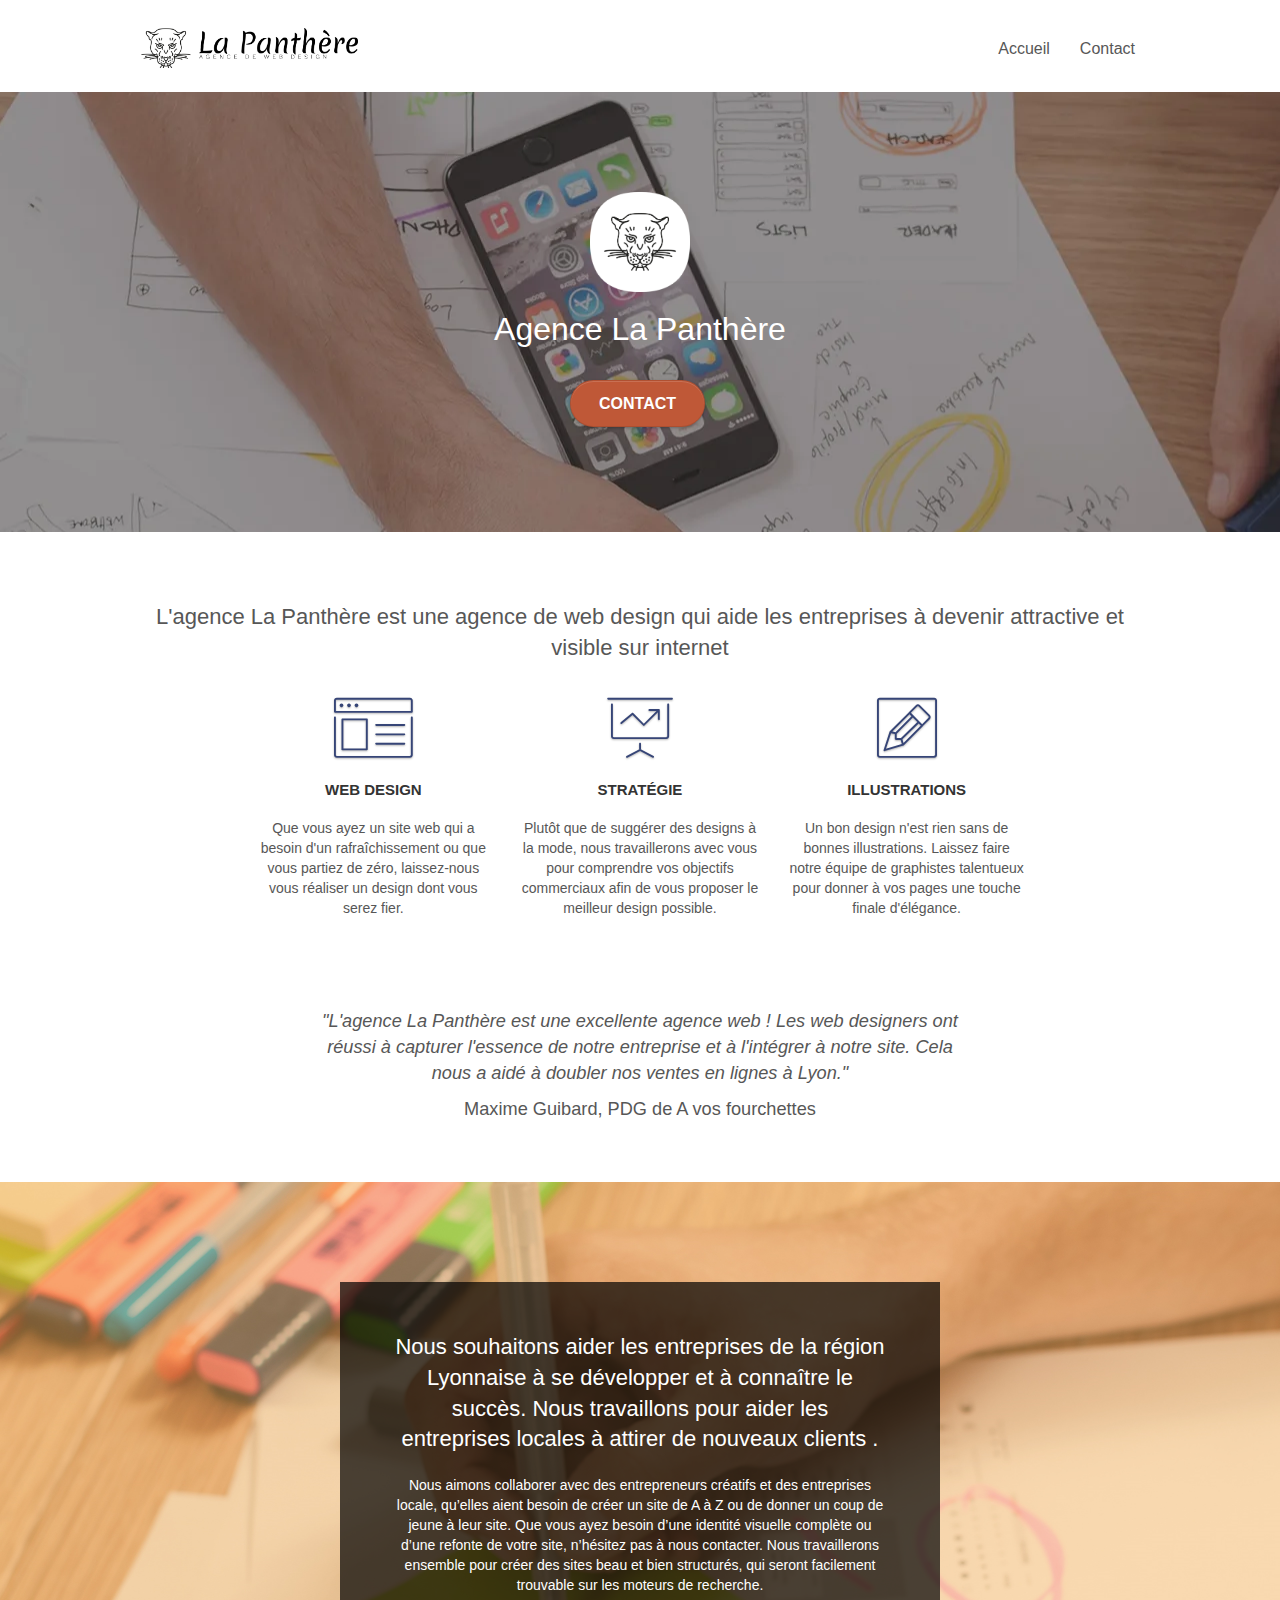
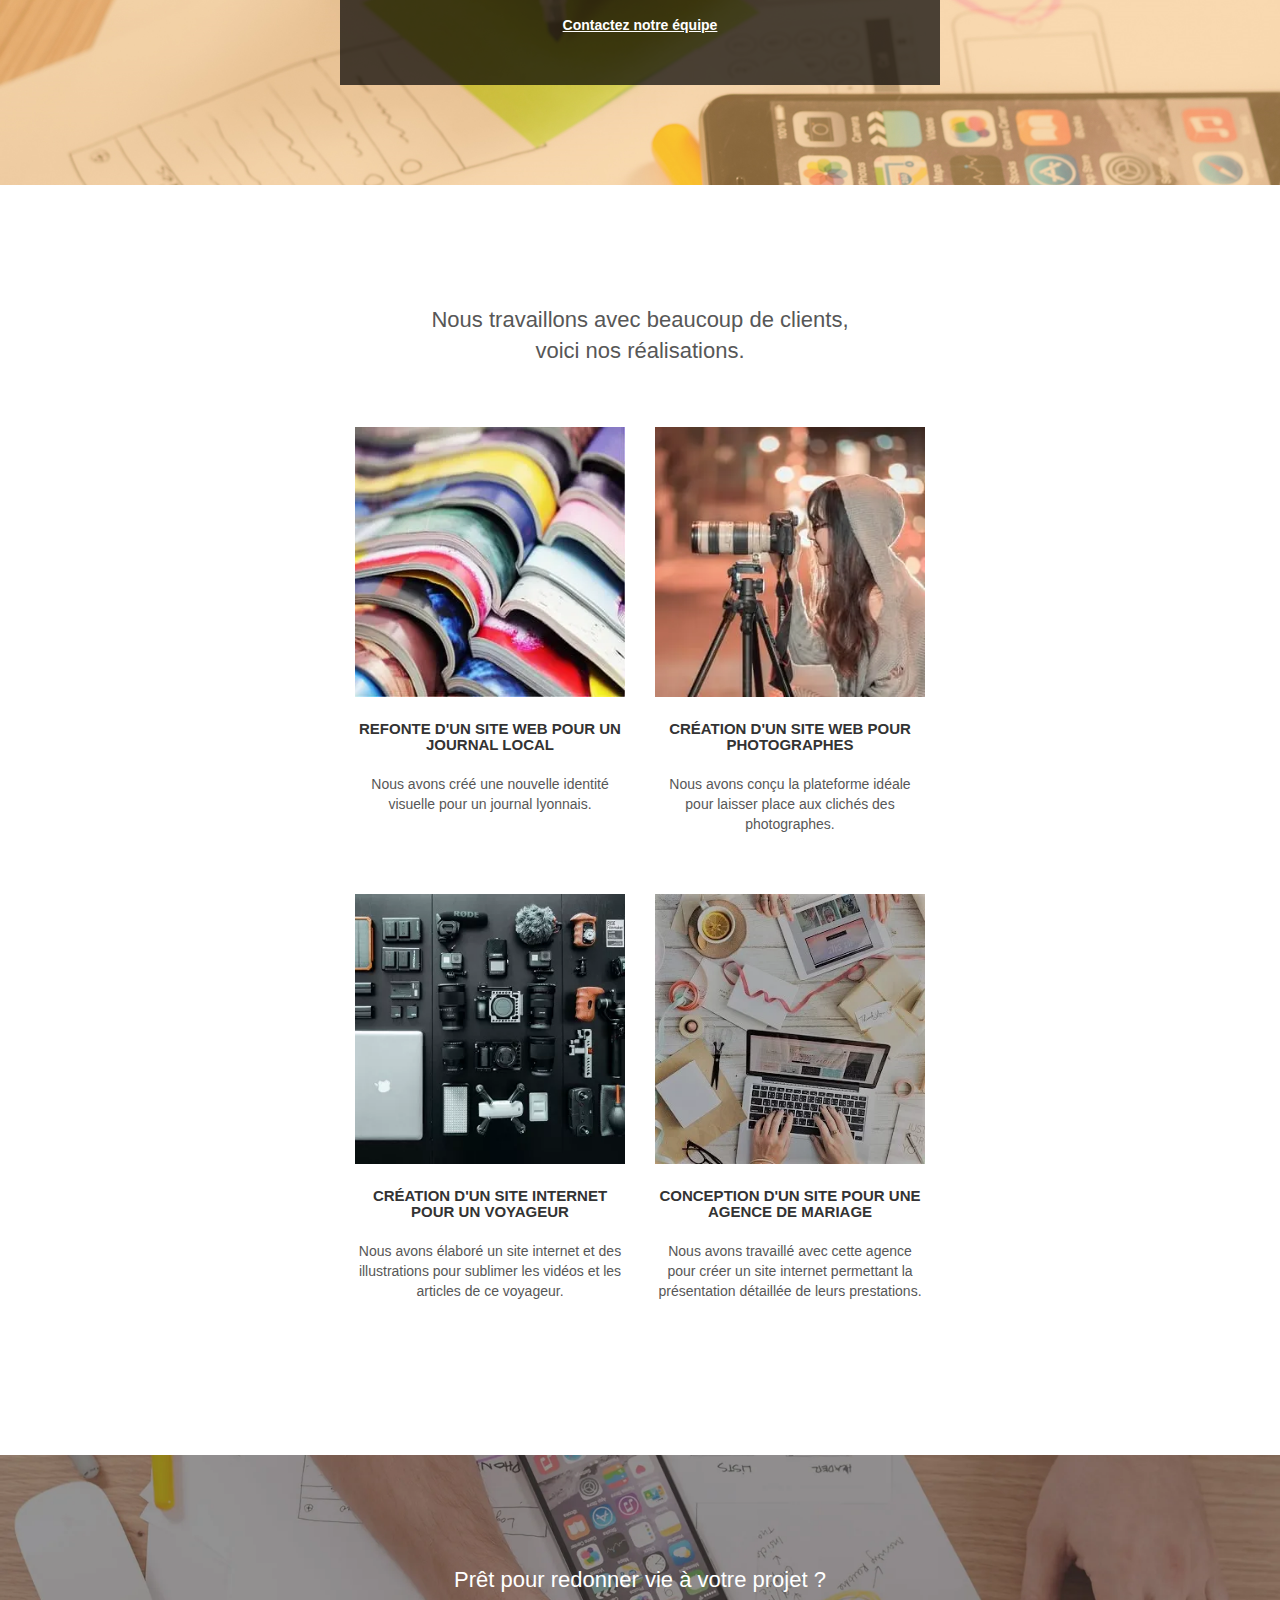
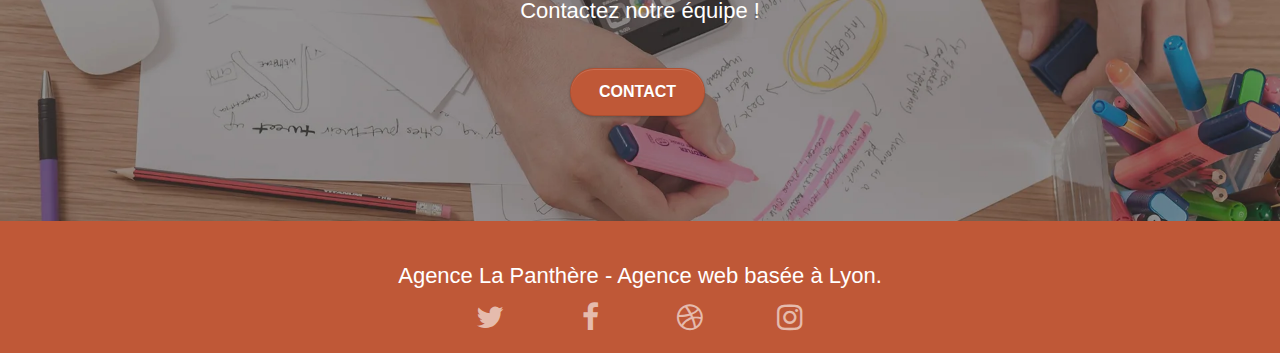
<file: index.html>
<!DOCTYPE html>
<html lang="fr">
   <head>
    <meta charset="UTF-8">
      <meta name="description" content="Agence Web basée à Lyon – La Panthère agence est une agence de Webdesign qui aide les entreprises à devenir attractives et visible sur internet.">
      <meta name="viewport" content="width=device-width, initial-scale=1.0, viewport-fit=cover">
      <link rel="shortcut icon" type="image/jpg" href="favicon.jpg">
      <link rel="stylesheet" type="text/css" href="css/bootstrap.css">
      <link rel="stylesheet" type="text/css" href="style.css">
      <link rel="stylesheet" type="text/css" href="css/font-awesome.css">
      <link rel="stylesheet" type="text/css" href="css/et-line.css">
      <script src="js/jquery-2.1.0.min.js"></script>
      <script src="js/bootstrap.min.js"></script>
      <script src="js/blocs.min.js"></script>
      <script src="js/jquery.touchSwipe.js" defer></script>
      <title>La Panthère - Web Design Lyon</title>
   </head>
   <body class="page-container">
      <!-- Principal conteneur -->
      <!-- bloc-0 -->
      <header class="bloc bgc-white l-bloc" id="bloc-0">
         <div class="container bloc-sm">
            <nav class="navbar row">
               <div class="navbar-header">
                  <a class="navbar-brand" href="index.html"><img src="img/logo-txt.webp" alt="Logo Agence la Panthère" height="40"></a>
                  <button id="nav-toggle" type="button" class="ui-navbar-toggle navbar-toggle" data-toggle="collapse" data-target=".navbar-1">
                  <span class="sr-only">Toggle navigation</span>
                  <span class="icon-bar"></span>
                  <span class="icon-bar"></span>
                  <span class="icon-bar"></span>
                  </button>
               </div>
               <div class="collapse navbar-collapse navbar-1 special-dropdown-nav">
                  <ul class="site-navigation nav navbar-nav">
                     <li>
                        <a href="index.html">Accueil</a>
                     </li>
                     <li>
                        <a href="contact.html">Contact</a>
                     </li>
                  </ul>
               </div>
            </nav>
         </div>
      </header>
      <!-- bloc-0 END -->
      <!-- bloc-1-presentation -->
      <div class="bloc bgc-dark-slate-blue bg-banniere d-bloc bg-t-edge bloc-bg-texture texture-paper b-parallax" id="bloc-1-hero">
         <div class="container bloc-lg">
            <div class="row tight-width-whitespace">
               <div class="col-sm-12">
                  <img src="img/logo.webp" class="center-block image-resize-mode" width="100" alt="Agence La Panthère logo">
                  <h1 class="text-center hero-bloc-text tc-white">
                     Agence La Panthère
                  </h1>
                  <div class="text-center">
                     <a href="contact.html" class="btn btn-lg btn-clean btn-rd cta-hero btn-atomic-tangerine" id="cta-hero">Contact</a>
                  </div>
               </div>
            </div>
         </div>
      </div>
      <!-- bloc-1-presentation END -->
      <!-- bloc-2-services -->
      <div class="bloc bgc-white l-bloc" id="bloc-2-services">
         <div class="container bloc-md">
            <div class="row">
               <div class="col-sm-12 text-center">
                  <h2>
                     L'agence La Panthère est une agence de web design qui aide les
                     entreprises à devenir attractive et visible sur internet
                  </h2>
               </div>
            </div>
            <div class="row voffset-lg med-width-whitespace">
               <div class="col-sm-4">
                  <div class="text-center">
                     <span
                        class="et-icon-browser sm-shadow icon-dark-slate-blue icons icon-lg"></span>
                  </div>
                  <h3 class="mg-md text-center">Web design</h3>
                  <p class="text-center">
                     Que vous ayez un site web qui a besoin d'un
                     rafraîchissement ou que vous partiez de zéro, laissez-nous vous
                     réaliser un design dont vous serez fier.
                  </p>
               </div>
               <div class="col-sm-4">
                  <div class="text-center">
                     <span
                        class="et-icon-presentation sm-shadow icon-dark-slate-blue icons icon-lg"></span>
                  </div>
                  <h3 class="mg-md text-center">Stratégie</h3>
                  <p class="text-center">
                     Plutôt que de suggérer des designs à la mode, nous travaillerons
                     avec vous pour comprendre vos objectifs commerciaux afin de vous
                     proposer le meilleur design possible.<br>
                  </p>
               </div>
               <div class="col-sm-4">
                  <div class="text-center">
                     <span
                        class="et-icon-edit sm-shadow icon-dark-slate-blue icons icon-lg"></span>
                  </div>
                  <h3 class="mg-md text-center">Illustrations</h3>
                  <p class="text-center">
                     Un bon design n'est rien sans de bonnes illustrations. Laissez
                     faire notre équipe de graphistes talentueux pour donner à vos
                     pages une touche finale d'élégance.
                  </p>
               </div>
            </div>
            <div class="row voffset-lg voffset">
               <div class="col-xs-12 col-md-8 col-md-offset-2 text-center">
                  <p class="citation">
                     "L'agence La Panthère est une excellente agence web ! Les web
                     designers ont réussi à capturer l'essence de notre entreprise et
                     à l'intégrer à notre site. Cela nous a aidé à doubler nos ventes
                     en lignes à Lyon."
                  </p>
                  <p class="auteur">Maxime Guibard, PDG de A vos fourchettes</p>
               </div>
            </div>
         </div>
      </div>
      <!-- bloc-2-services END -->
      <!-- bloc-3-what-i-do -->
      <div
         class="bloc tc-white bgc-atomic-tangerine bg-presentation d-bloc bloc-bg-texture texture-paper b-parallax" id="bloc-3-what-i-do">
         <div class="container bloc-lg">
            <div class="row tight-width-whitespace black-background">
               <div class="col-sm-12">
                  <h2 class="mg-md text-center tc-white">
                     Nous souhaitons aider les entreprises de la région Lyonnaise à
                     se développer et à connaître le succès. Nous travaillons pour
                     aider les entreprises locales à attirer de nouveaux clients .<br>
                  </h2>
                  <p class="text-center white">
                     Nous aimons collaborer avec des entrepreneurs créatifs et des
                     entreprises locale, qu’elles aient besoin de créer un site de A
                     à Z ou de donner un coup de jeune à leur site. Que vous ayez
                     besoin d’une identité visuelle complète ou d’une refonte de
                     votre site, n’hésitez pas à nous contacter. Nous travaillerons
                     ensemble pour créer des sites beau et bien structurés, qui
                     seront facilement trouvable sur les moteurs de recherche.
                     <br><br><a class="ltc-white bold-link" href="contact.html">Contactez notre équipe</a><br>
                  </p>
               </div>
            </div>
         </div>
      </div>
      <!-- bloc-3-what-i-do END -->
      <!-- bloc-4-portfolio -->
      <div
         class="bloc bgc-white bg-lines-h2-bg bg-repeat l-bloc"
         id="bloc-4-portfolio">
         <div class="container bloc-lg">
            <div class="row">
               <div class="col-sm-12 text-center">
                  <h2>
                     Nous travaillons avec beaucoup de clients, <br>voici nos
                     réalisations.
                  </h2>
               </div>
            </div>
            <div class="row tight-width-whitespace portfolio-row">
               <div class="col-sm-6">
                  <a href="#"
                     data-lightbox="img/1.webp"
                     data-gallery-id="gallery-1"
                     data-caption="Refonte d'un site web pour un journal local"
                     data-frame="snapshot-lb"><img src="img/1.webp" alt="images de livres" class="img-responsive portfolio-thumb"></a>
                  <h3 class="mg-md text-center">
                     Refonte d'un site web pour un journal local
                  </h3>
                  <p class="text-center">
                     Nous avons créé une nouvelle identité visuelle pour un journal lyonnais.
                  </p>
               </div>
               <div class="col-sm-6">
                  <a href="#" data-lightbox="img/2.webp" data-gallery-id="gallery-1" data-caption="Création d'un site web pour photographes" data-frame="snapshot-lb"><img src="img/2.webp" class="img-responsive portfolio-thumb" alt="Appareil photo"></a>
                  <h3 class="mg-md text-center">
                     Création d'un site web pour photographes
                  </h3>
                  <p class="text-center">
                     Nous avons conçu la plateforme idéale pour laisser place aux clichés des photographes.
                  </p>
               </div>
            </div>
            <div class="row tight-width-whitespace portfolio-row">
               <div class="col-sm-6">
                  <a href="#" data-lightbox="img/3.webp" data-gallery-id="gallery-1" data-caption="Création d'un site internet pour un voyageur" data-frame="snapshot-lb"><img src="img/3.webp" class="img-responsive portfolio-thumb" alt="Equipements photos et vidéos"></a>
                  <h3 class="mg-md text-center">
                     Création d'un site internet pour un voyageur
                  </h3>
                  <p class="text-center">
                     Nous avons élaboré un site internet et des illustrations pour sublimer les vidéos et les articles de ce voyageur.

               </div>
               <div class="col-sm-6">
                  <a href="#" data-lightbox="img/4.webp" data-gallery-id="gallery-1" data-caption="Conception d'un site pour une agence de mariage" data-frame="snapshot-lb"><img src="img/4.webp" class="img-responsive portfolio-thumb" alt="ordinateur portable"></a>
                  <h3 class="mg-md text-center">
                     Conception d'un site pour une agence de mariage
                  </h3>
                  <p class="text-center">
                     Nous avons travaillé avec cette agence pour créer un site internet permettant la présentation détaillée de leurs prestations.
                  </p>
               </div>
            </div>
         </div>
      </div>
      <!-- bloc-4-portfolio END -->
      <!-- bloc-5-cta -->
      <div class="bloc bgc-dark-slate-blue bg-banniere d-bloc bloc-bg-texture texture-paper" id="bloc-5-cta">
         <div class="container bloc-lg">
            <div class="row">
               <h2 class="mg-md text-center tc-white">
                  Prêt pour redonner vie à votre projet ?<br>Contactez notre équipe !
               </h2>
               <div class="col-sm-12 text-center">
                  <a href="contact.html" class="btn btn-atomic-tangerine btn-clean btn-rd btn-lg cta-hero">Contact</a>
               </div>
            </div>
         </div>
      </div>
      <!-- bloc-5-cta END -->
      <!-- Footer - bloc-8 -->
      <footer class="bloc bgc-atomic-tangerine d-bloc" id="bloc-8">
         <div class="container bloc-sm">
            <div class="row">
               <div class="col-sm-12">
                  <h2 class="text-center white">
                     Agence La Panthère - Agence web basée à Lyon.<br>
                  </h2>
                  <div class="row row-no-gutters social">
                     <div class="col-sm-3">
                      
                        <div class="text-center">
                           <a href="https://twitter.com/" target="_blank" rel="noopener noreferrer" title="Retrouvez-nous sur Twitter" aria-label="Retrouvez-nous sur Twitter">
                              <span class="fa fa-twitter icon-md"></span>
                           </a>
                        </div>
                     </div>
                     <div class="col-sm-3">
                        <div class="text-center social">
                           <a href="https://www.facebook.com/" target="_blank" rel="noopener noreferrer" title="Retrouvez-nous sur Facebook" aria-label="Retrouvez-nous sur Facebook">
                              <span class="fa fa-facebook icon-md"></span>
                           </a>
                        </div>
                     </div>
                     <div class="col-sm-3">
                        <div class="text-center social">
                           <a href="https://dribbble.com/" target="_blank" rel="noopener noreferrer" title="Retrouvez-nous sur Dribble" aria-label="Retrouvez-nous sur Dribble">
                              <span class="fa fa-dribbble icon-md"></span>
                           </a>
                        </div>
                     </div>
                     <div class="col-sm-3">
                        <div class="text-center social">
                           <a href="https://www.instagram.com/" target="_blank" rel="noopener noreferrer" title="Retrouvez-nous sur Instagram" aria-label="Retrouvez-nous sur Instagram">
                              <span class="fa fa-instagram icon-md"></span>
                           </a>
                        </div>
                     </div>
                  </div>
               </div>
            </div>
         </div>
      </footer>
      <!-- Footer - bloc-8 END -->
      <!-- Principal conteneur END -->
   </body>
</html>
</file>
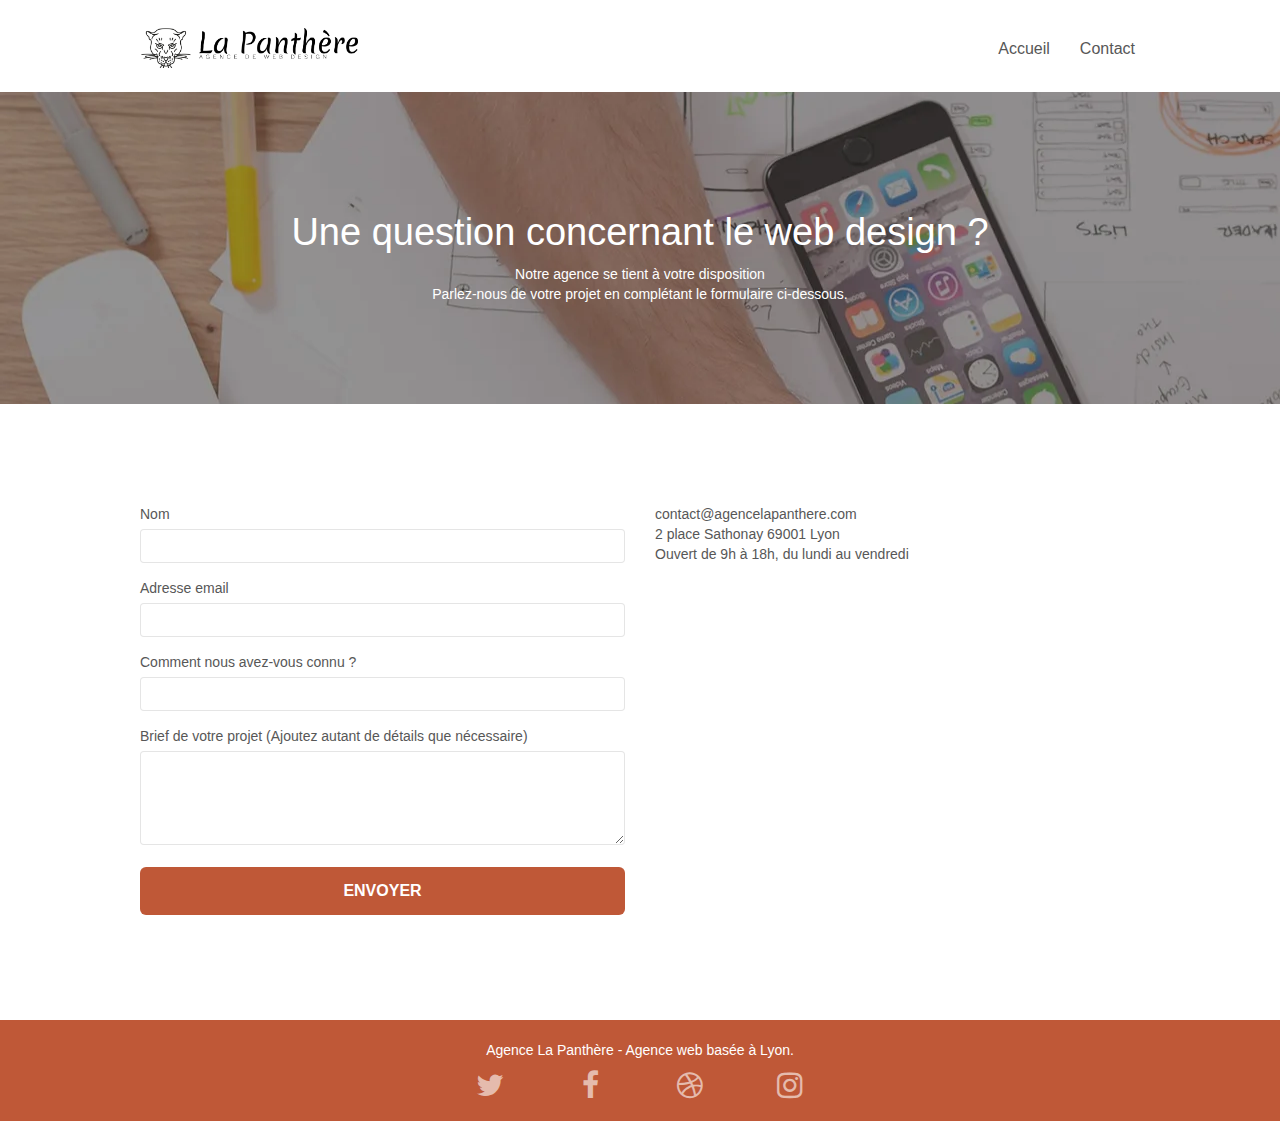
<file: contact.html>
<!DOCTYPE html>
<html lang="fr">
   <head>
        <meta charset="UTF-8">
      <meta name="description" content="Agence Web basée à Lyon – La Panthère agence est une agence de Webdesign qui aide les entreprises à devenir attractives et visibles sur internet.">
      <meta name="viewport" content="width=device-width, initial-scale=1.0, viewport-fit=cover">
      <link rel="shortcut icon" type="image/jpg" href="favicon.jpg">
      <link rel="stylesheet" type="text/css" href="css/bootstrap.min.css">
      <link rel="stylesheet" type="text/css" href="style.css">
      <link rel="stylesheet" type="text/css" href="css/font-awesome.css">
      <link rel="stylesheet" type="text/css" href="css/et-line.css">
      <script src="js/jquery-2.1.0.min.js"></script>
      <script src="js/bootstrap.min.js"></script>
      <script src="js/blocs.min.js"></script>
      <script src="js/jquery.touchSwipe.js" defer></script>
      <title>La Panthère - Contact</title>
      <!-- Analytics -->
      <!-- Analytics END -->
   </head>
   <body>
      <!-- Principal conteneur -->
      <div class="page-container">
         <!-- bloc-0 -->
         <div class="bloc bgc-white l-bloc" id="bloc-0">
            <div class="container bloc-sm">
               <nav class="navbar row">
                  <div class="navbar-header">
                     <a class="navbar-brand" href="index.html"><img src="img/logo-txt.webp" alt="Logo agence la Panthère" height="40"></a>
                     <button id="nav-toggle" type="button" class="ui-navbar-toggle navbar-toggle" data-toggle="collapse" data-target=".navbar-1">
                     <span class="sr-only">Toggle navigation</span
                        ><span class="icon-bar"></span><span class="icon-bar"></span
                        ><span class="icon-bar"></span>
                     </button>
                  </div>
                  <div class="collapse navbar-collapse navbar-1 special-dropdown-nav">
                     <ul class="site-navigation nav navbar-nav">
                        <li>
                           <a href="index.html">Accueil</a>
                        </li>
                        <li>
                           <a href="contact.html">Contact</a>
                        </li>
                     </ul>
                  </div>
               </nav>
            </div>
         </div>
         <!-- bloc-0 END -->
         <!-- bloc-6 -->
         <div class="bloc bg-dots-bg bg-repeat bgc-atomic-tangerine d-bloc bloc-bg-texture bg-banniere" id="bloc-6">
            <div class="container bloc-lg">
               <div class="row">
                  <div class="col-sm-12">
                     <h1 class="text-center hero-bloc-text tc-white">
                        Une question concernant le web design ?
                     </h1>
                     <p class="text-center mg-lg white tight-width-whitespace">
                        Notre agence se tient à votre disposition
                        <br> Parlez-nous de votre projet en complétant le formulaire ci-dessous.
                     </p>
                  </div>
               </div>
            </div>
         </div>
         <!-- bloc-6 END -->
         <!-- bloc-7 -->
         <div class="bloc bgc-white l-bloc" id="bloc-7">
          <div class="container bloc-lg">
            <div class="row">
              <div class="col-sm-6">
                <form  id="form_1" novalidate data-success-msg="Your message has been sent." data-fail-msg="Sorry it seems that our mail server is not responding, Sorry for the inconvenience!">
                  <div class="form-group">
                    <label for="name">
                      Nom
                    </label>
                    <input id="name" class="form-control" required>
                  </div>
                  <div class="form-group">
                    <label for="email">
                      Adresse email
                    </label>
                    <input id="email" class="form-control" type="email" required>
                  </div>
                  <div class="form-group">
                    <label for="input_504">
                      Comment nous avez-vous connu ?
                    </label>
                    <input class="form-control" type="email" required id="input_504">
                  </div>
                  <div class="form-group">
                    <label for="message">
                      Brief de votre projet (Ajoutez autant de détails que nécessaire)<br>
                    </label><textarea id="message" class="form-control" rows="4" cols="50" required></textarea>
                  </div> 
                  <button class="bloc-button btn btn-lg btn-block cta-hero btn-atomic-tangerine" type="submit">
                    Envoyer
                  </button>
                </form>
              </div>
              <div class="col-sm-6">
                <p>
                  contact@agencelapanthere.com<br>2 place Sathonay 69001 Lyon<br>Ouvert de 9h à 18h, du lundi au vendredi<br>
                </p>
              </div>
            </div>
          </div>
        </div>

         <!-- Footer - bloc-8 -->
         <footer class="bloc bgc-atomic-tangerine d-bloc" id="bloc-8">
            <div class="container bloc-sm">
               <div class="row">
                  <div class="col-sm-12">
                     <p class="text-center white">
                        Agence La Panthère - Agence web basée à Lyon.<br>
                     </p>
                     <div class="row row-no-gutters social">
                      <div class="col-sm-3">
                       
                        <div class="text-center">
                           <a href="https://twitter.com/" target="_blank" rel="noopener noreferrer" title="Retrouvez-nous sur Twitter" aria-label="Retrouvez-nous sur Twitter">
                              <span class="fa fa-twitter icon-md"></span>
                           </a>
                        </div>
                     </div>
                     <div class="col-sm-3">
                        <div class="text-center social">
                           <a href="https://www.facebook.com/" target="_blank" rel="noopener noreferrer" title="Retrouvez-nous sur Facebook" aria-label="Retrouvez-nous sur Facebook">
                              <span class="fa fa-facebook icon-md"></span>
                           </a>
                        </div>
                     </div>
                     <div class="col-sm-3">
                        <div class="text-center social">
                           <a href="https://dribbble.com/" target="_blank" rel="noopener noreferrer" title="Retrouvez-nous sur Dribble" aria-label="Retrouvez-nous sur Dribble">
                              <span class="fa fa-dribbble icon-md"></span>
                           </a>
                        </div>
                     </div>
                     <div class="col-sm-3">
                        <div class="text-center social">
                           <a href="https://www.instagram.com/" target="_blank" rel="noopener noreferrer" title="Retrouvez-nous sur Instagram" aria-label="Retrouvez-nous sur Instagram">
                              <span class="fa fa-instagram icon-md"></span>
                           </a>
                         </div>
                      </div>
                   </div>
                  </div>
               </div>
            </div>
         </footer>
         <!-- Footer - bloc-8 END -->
      </div>
      <!-- Principal conteneur END -->
   </body>
</html>
</file>
<file: style.css>
html{
  	font-size: 100%;
  	}


body {
  margin: 0;
  padding: 0;
  background: #fff;
  overflow-x: hidden;
  -webkit-font-smoothing: antialiased;
  -moz-osx-font-smoothing: grayscale;
}

a,
button {
  transition: all 0.3s ease-in-out;
  outline: none !important;
}

a:hover {
  text-decoration: none;
  cursor: pointer;
}

.navbar-nav a:hover {
  color: #BF5837;
  border-top: 2px solid #BF5837;
  transition: none;
}

#page-loading-blocs-notifaction {
  position: fixed;
  top: 0;
  bottom: 0;
  width: 100%;
  z-index: 100000;
  background: #ffffff url("img/pageload-spinner.html") no-repeat center center;
}

.bloc {
  width: 100%;
  clear: both;
  background: 50% 50% no-repeat;
  padding: 0 50px;
  -webkit-background-size: cover;
  -moz-background-size: cover;
  -o-background-size: cover;
  background-size: cover;
  position: relative;
}

.bloc .container {
  padding-left: 0;
  padding-right: 0;
}

.bloc-lg {
  padding: 100px 50px;
}

.bloc-md {
  padding: 50px;
}

.bloc-sm {
  padding: 20px 50px;
}

.bg-center,
.bg-l-edge,
.bg-r-edge,
.bg-t-edge,
.bg-b-edge,
.bg-tl-edge,
.bg-bl-edge,
.bg-tr-edge,
.bg-br-edge,
.bg-repeat {
  -webkit-background-size: auto !important;
  -moz-background-size: auto !important;
  -o-background-size: auto !important;
  background-size: auto !important;
}

.bg-repeat {
  background: repeat;
}

.bg-t-edge {
  background: top no-repeat;
}

.bloc-bg-texture::before {
  content: "";
  background-size: 2px 2px;
  position: absolute;
  top: 0;
  bottom: 0;
  left: 0;
  right: 0;
}



.b-parallax {
  background-attachment: fixed;
}

.d-bloc {
  color: rgba(255, 255, 255, 0.7);
}

.d-bloc button:hover {
  color: rgba(255, 255, 255, 0.9);
}

.d-bloc .icon-round,
.d-bloc .icon-square,
.d-bloc .icon-rounded,
.d-bloc .icon-semi-rounded-a,
.d-bloc .icon-semi-rounded-b {
  border-color: rgba(255, 255, 255, 0.9);
}

.d-bloc .divider-h span {
  border-color: rgba(255, 255, 255, 0.2);
}

.d-bloc .a-btn,
.d-bloc .navbar a,
.d-bloc .navbar-brand,
.d-bloc a .icon-sm,
.d-bloc a .icon-md,
.d-bloc a .icon-lg,
.d-bloc a .icon-xl,
.d-bloc h1 a,
.d-bloc h2 a,
.d-bloc h3 a,
.d-bloc h4 a,
.d-bloc h5 a,
.d-bloc h6 a,
.d-bloc p a {
  color: rgba(255, 255, 255, 0.6);
}

.d-bloc .a-btn:hover,
.d-bloc .navbar a:hover,
.d-bloc .navbar-brand:hover,
.d-bloc a:hover .icon-sm,
.d-bloc a:hover .icon-md,
.d-bloc a:hover .icon-lg,
.d-bloc a:hover .icon-xl,
.d-bloc h1 a:hover,
.d-bloc h2 a:hover,
.d-bloc h3 a:hover,
.d-bloc h4 a:hover,
.d-bloc h5 a:hover,
.d-bloc h6 a:hover,
.d-bloc p a:hover {
  color: rgba(255, 255, 255, 1);
}

.d-bloc .navbar-toggle .icon-bar {
  background: rgba(255, 255, 255, 1);
}

.d-bloc .btn-wire,
.d-bloc .btn-wire:hover {
  color: rgba(255, 255, 255, 1);
  border-color: rgba(255, 255, 255, 1);
}

.d-bloc .panel {
  color: rgba(0, 0, 0, 0.5);
}

.d-bloc .panel button:hover {
  color: rgba(0, 0, 0, 0.7);
}

.d-bloc .panel icon {
  border-color: rgba(0, 0, 0, 0.7);
}

.d-bloc .panel .divider-h span {
  border-color: rgba(0, 0, 0, 0.1);
}

.d-bloc .panel .a-btn {
  color: rgba(0, 0, 0, 0.6);
}

.d-bloc .panel .a-btn:hover {
  color: rgba(0, 0, 0, 1);
}

.d-bloc .panel .btn-wire,
.d-bloc .panel .btn-wire:hover {
  color: rgba(0, 0, 0, 0.7);
  border-color: rgba(0, 0, 0, 0.3);
}

.d-bloc .panel,
.l-bloc {
  color: rgba(0, 0, 0, 0.5);
}

.d-bloc .panel button:hover,
.l-bloc button:hover {
  color: rgba(0, 0, 0, 0.7);
}

.l-bloc .icon-round,
.l-bloc .icon-square,
.l-bloc .icon-rounded,
.l-bloc .icon-semi-rounded-a,
.l-bloc .icon-semi-rounded-b {
  border-color: rgba(0, 0, 0, 0.7);
}

.d-bloc .panel .divider-h span,
.l-bloc .divider-h span {
  border-color: rgba(0, 0, 0, 0.1);
}

.d-bloc .panel .a-btn,
.l-bloc .a-btn,
.l-bloc .navbar a,
.l-bloc .navbar-brand,
.l-bloc a .icon-sm,
.l-bloc a .icon-md,
.l-bloc a .icon-lg,
.l-bloc a .icon-xl,
.l-bloc h1 a,
.l-bloc h2 a,
.l-bloc h3 a,
.l-bloc h4 a,
.l-bloc h5 a,
.l-bloc h6 a,
.l-bloc p a {
  color: rgba(0, 0, 0, 0.6);
}

.d-bloc .panel .a-btn:hover,
.l-bloc .a-btn:hover,
.l-bloc .navbar a:hover,
.l-bloc .navbar-brand:hover,
.l-bloc a:hover .icon-sm,
.l-bloc a:hover .icon-md,
.l-bloc a:hover .icon-lg,
.l-bloc a:hover .icon-xl,
.l-bloc h1 a:hover,
.l-bloc h2 a:hover,
.l-bloc h3 a:hover,
.l-bloc h4 a:hover,
.l-bloc h5 a:hover,
.l-bloc h6 a:hover,
.l-bloc p a:hover {
  color: rgba(0, 0, 0, 1);
}

.l-bloc .navbar-toggle .icon-bar {
  color: rgba(0, 0, 0, 0.6);
}

.d-bloc .panel .btn-wire,
.d-bloc .panel .btn-wire:hover,
.l-bloc .btn-wire,
.l-bloc .btn-wire:hover {
  color: rgba(0, 0, 0, 0.7);
  border-color: rgba(0, 0, 0, 0.3);
}

.voffset {
  margin-top: 30px;
}

.voffset-lg {
  margin-top: 80px;
}

.row-no-gutters {
  margin-right: 0;
  margin-left: 0;
}

.row.row-no-gutters > [class^="col-"],
.row.row-no-gutters > [class*=" col-"] {
  padding-right: 0;
  padding-left: 0;
}

#bloc-1-hero h1 {
  font-size: 32px;
}

.navbar {
  margin-bottom: 0;
  z-index: 1;
}

.navbar-brand {
  height: auto;
  padding: 3px 15px;
  font-size: 25px;
  font-weight: normal;
  font-weight: 600;
  line-height: 44px;
}

.navbar-brand img {
  max-height: 200px;
  margin: 0 5px 0 0;
  display: inline;
}

.navbar-brand img[src$="svg"] {
  min-width: 100px;
}

.nav-center .navbar-brand img {
  margin: 0;
}

.navbar .nav {
  padding-top: 2px;
  margin-right: -16px;
  float: right;
  z-index: 1;
}

.nav > li {
  float: left;
  margin-top: 4px;
  font-size: 16px;
}

.navbar-nav .open .dropdown-menu > li > a {
  text-align: inherit;
}

.nav > li a:hover,
.nav > li a:focus {
  background: transparent;
}

.navbar-toggle {
  margin: 10px 10px 0 0;
  border: 0px;
}

.navbar-toggle:hover {
  background: transparent !important;
}

.navbar-toggle .icon-bar {
  background-color: rgba(0, 0, 0, 0.5);
  width: 26px;
}

.nav-invert .navbar .nav {
  float: left;
}

.nav-invert .navbar-header,
.nav-invert .navbar-brand {
  float: right;
  position: relative;
  z-index: 2;
}

@media (min-width: 768px) {
  .site-navigation {
    position: absolute;
    top: 50%;
    right: 20px;
    transform: translate(0, -50%);
    -webkit-transform: translateY(-50%);
  }
  .nav > li .dropdown-menu a,
  .nav > li .dropdown-menu a:hover {
    color: #484848;
  }
  .nav-invert .site-navigation {
    left: 0;
    right: 0;
  }
  .nav-center {
    text-align: center;
  }
  .nav-center .navbar-header {
    width: 100%;
  }
  .nav-center .navbar-header,
  .nav-center .navbar-brand,
  .nav-center .nav > li {
    float: none;
    display: inline-block;
  }
  .nav-center .site-navigation {
    position: relative;
    width: 100%;
    right: 0;
    margin-right: 0px;
    margin-top: 20px;
  }
  .nav-center.mini-nav .navbar-toggle {
    float: none;
    margin: 10px auto 0;
  }
}

.nav > li > .dropdown a {
  background: none !important;
  display: block;
  padding: 14px 15px;
}

nav .caret {
  margin: 0 5px;
}

.dropdown-menu .dropdown-menu {
  top: -8px;
  left: 100%;
}

.dropdown-menu .dropmenu-flow-right {
  top: 100%;
  left: 0;
  margin-left: -1px;
  border-top-left-radius: 0;
  border-top-right-radius: 0;
}

.dropdown-menu .dropdown span {
  border: 4px solid black;
  border-top-color: transparent;
  border-right-color: transparent;
  border-bottom-color: transparent;
  margin: 6px -5px 0 0 !important;
  float: right;
}

.mg-md {
  margin-top: 10px;
  margin-bottom: 20px;
}

.mg-lg {
  margin-top: 10px;
  margin-bottom: 40px;
}

.btn {
  margin: 0 5px 5px 0;
}

.btn.pull-right {
  margin: 0 0 5px 5px;
}

.btn-d,
.btn-d:hover,
.btn-d:focus {
  color: #fff;
  background: rgba(0, 0, 0, 0.3);
}

button {
  outline: none !important;
}

.btn-rd {
  border-radius: 40px;
}

.btn-clean {
  border: 1px solid rgba(0, 0, 0, 0.08);
  border-bottom-color: rgba(0, 0, 0, 0.1);
  text-shadow: 0 1px 0 rgba(0, 0, 1, 0.1);
  box-shadow: 0 1px 3px rgba(0, 0, 1, 0.25),
    inset 0 1px 0 0 rgba(255, 255, 255, 0.15);
}

.icon-md {
  font-size: 30px !important;
}

.icon-lg {
  font-size: 60px !important;
}

.sm-shadow {
  text-shadow: 0 1px 2px rgba(0, 0, 0, 0.3);
}

.panel-sq,
.panel-sq .panel-heading,
.panel-sq .panel-footer {
  border-radius: 0;
}

.panel-rd {
  border-radius: 30px;
}

.panel-rd .panel-heading {
  border-radius: 29px 29px 0 0;
}

.panel-rd .panel-footer {
  border-radius: 0 0 29px 29px;
}

.form-control {
  border-color: rgba(0, 0, 0, 0.1);
  box-shadow: none;
}

.scrollToTop {
  width: 40px;
  height: 40px;
  position: fixed;
  bottom: 20px;
  right: 20px;
  opacity: 0;
  z-index: 500;
  transition: all 0.3s ease-in-out;
}

.scrollToTop span {
  margin-top: 6px;
}

.showScrollTop {
  font-size: 14px;
  opacity: 1;
}

a[data-lightbox] {
  position: relative;
  display: block;
  text-align: center;
}

a[data-lightbox]:hover::before {
  content: "+";
  font-family: "HelveticaNeue-Light", "Helvetica Neue Light", "Helvetica Neue",
    Helvetica, Arial;
  font-size: 32px;
  width: 50px;
  height: 50px;
  margin-left: -25px;
  border-radius: 50%;
  background: rgba(0, 0, 0, 0.6);
  color: #fff;
  font-weight: 100;
  z-index: 1;
  position: absolute;
  top: 50%;
  transform: translateY(-50%);
  -webkit-transform: translateY(-50%);
}

a[data-lightbox]:hover img {
  opacity: 0.6;
  -webkit-animation-fill-mode: none;
  animation-fill-mode: none;
}

#lightbox-modal {
  display: flex;
  align-items: center;
}

#lightbox-modal .modal-dialog {
  width: 90%;
  max-width: 900px;
  margin: 0 auto 0;
}

#lightbox-modal .modal-dialog img {
  max-height: 90vh;
  margin: 0 auto;
}

.lightbox-caption {
  padding: 20px;
  color: #fff;
  background: rgba(0, 0, 0, 0.5);
  position: absolute;
  left: 15px;
  right: 15px;
  bottom: 5px;
}

.close-lightbox {
  color: #fff;
  font-size: 30px;
  position: absolute;
  top: 20px;
  right: 20px;
  z-index: 20;
  background: rgba(0, 0, 0, 0.5);
  border: none;
  line-height: 30px;
  padding: 0 9px 5px;
  opacity: 0.3;
}

.close-lightbox:hover,
.next-lightbox:hover,
.prev-lightbox:hover {
  opacity: 1;
  color: #fff;
}

.next-lightbox,
.prev-lightbox {
  font-size: 20px;
  color: rgba(255, 255, 255, 0.9);
  background: rgba(0, 0, 0, 0.5);
  transition: all 0.2s ease-in-out;
  position: absolute;
  top: 45%;
  z-index: 1;
  opacity: 0.4;
}

.next-lightbox {
  padding: 6px 8px 1px 13px;
  right: 25px;
}

.prev-lightbox {
  padding: 6px 13px 1px 10px;
  left: 25px;
}

.snapshot-lb .modal-body {
  padding-bottom: 45px;
}

.snapshot-lb .lightbox-caption {
  padding: 0;
  color: rgba(0, 0, 0, 0.5);
  background: none;
}

h1,
h2,
h3,
h4,
h5,
h6,
p,
label,
.btn,
a {
  font-family: "helvetica";
  font-weight: 400;
  color: #575757 !important;
}

.container {
  max-width: 1000px;
}

.hero-bloc-text {
  font-size: 38px;
}

.hero-bloc-text-sub {
  font-size: 36px;
}

.statement-bloc-text {
  line-height: 26px;
  font-style: italic;
  font-size: 20px;
  text-align: center;
  font-weight: lighter;
  max-width: 520px;
  margin: auto;
}

p {
  font-size: 14px;
}

.tight-width-whitespace {
  max-width: 600px;
  margin: auto;
}

.h1 {
  font-size: 20px;
  font-family: "Open Sans";
}

.cta-hero {
  margin-top: 22px;
  color: #ffffff !important;
  text-transform: uppercase;
  padding: 12px 28px 12px 28px;
  font-size: 16px;
  font-weight: 700;
}

.social {
  max-width: 400px;
  margin: auto;
  display: flex;
 flex-direction: row;
justify-content: space-around;
	align-items: center;
}

h2 {
  font-size: 22px;
  line-height: 1.4em;
}

h3 {
  font-size: 15px;
  text-transform: uppercase;
  font-weight: 700;
  color: #333333 !important;
}

.med-width-whitespace {
  max-width: 800px;
  margin: auto auto auto auto;
  box-shadow: 0px 0px 0px #000000;
}

h1 {
  color: #333333 !important;
}

h4 {
  color: #333333 !important;
}

.icons {
  margin-bottom: 14px;
  margin-top: 24px;
}

.white {
  color: #ffffff !important;
}

.portfolio-thumb {
  margin-bottom: 24px;
  width: 100%;
}

.portfolio-row {
  margin-bottom: 44px;
  margin-top: 50px;
}

.avatar {
  box-shadow: 0px 4px 9px rgba(0, 0, 0, 0.3);
}

.black-background {
  background-color: rgba(0, 0, 0, 0.7);
  padding: 40px 40px 40px 40px;
}

.bold-link {
  font-weight: 900;
  text-decoration: underline !important;
}

.bgc-white {
  background-color: #ffffff;
}

.bgc-dark-slate-blue {
  	background-color: #364577;
}
.bgc-atomic-tangerine {
  background-color: #BF5837;
}

.tc-white {
  color: #ffffff !important;
}

.btn-atomic-tangerine {
  background: #BF5837;
  color: #ffffff !important;
}

.btn-atomic-tangerine:hover {
  background: #c27956 !important;
  color: #ffffff !important;
}

.ltc-white {
  color: #ffffff !important;
}

.ltc-white:hover {
  color: #cccccc !important;
}

.ltc-atomic-tangerine {
  color: #f3976c !important;
}

.ltc-atomic-tangerine:hover {
  color: #c27956 !important;
}

.icon-dark-slate-blue {
  color: #364577 !important;
  border-color: #364577 !important;
}

.bg-dots-bg {
  background-image: url("img/dots-bg.webp");
}


.bg-banniere {
  background-image: url("img/agence-la-panthere.webp");
}

.bg-presentation {
  background-image: url("img/bg.webp");
}

@media (max-width: 1024px) {
  .bloc {
    padding-left: 20px;
    padding-right: 20px;
  }
  .bloc.full-width-bloc,
  .bloc-tile-2.full-width-bloc .container,
  .bloc-tile-3.full-width-bloc .container,
  .bloc-tile-4.full-width-bloc .container {
    padding-left: 0;
    padding-right: 0;
  }
}

@media (max-width: 992px) and (min-width: 768px) {
  .navbar .nav {
    max-width: 80%;
  }
  .nav-center.navbar .nav {
    max-width: 100%;
  }
}

@media only screen and (min-width: 768px) and (max-width: 1024px) and (orientation: landscape) {
  .b-parallax {
    background-attachment: scroll;
  }
}

@media only screen and (min-width: 1024px) and (max-width: 1366px){
  .b-parallax {
    background-attachment: scroll;
  }
}

@media (max-width: 991px) {
  .container {
    width: 100%;
  }
  .b-parallax {
    background-attachment: scroll;
  }
  .page-container,
  #hero-bloc {
    overflow-x: hidden;
    position: relative;
  }

  .bloc-group,
  .bloc-group .bloc {
    display: block;
    width: 100%;
  }
  .bloc-fill-screen .fill-bloc-top-edge,
  .bloc-fill-screen .fill-bloc-bottom-edge {
    padding: 0 20px;
  }
}

@media (max-width: 767px) {
  .page-container {
    overflow-x: hidden;
    position: relative;
  }
  h1,
  h2,
  h3,
  h4,
  h5,
  h6,
  p,
  #disqus_thread {
    padding-left: 10px !important;
    padding-right: 10px !important;
  }
  .b-parallax {
    background-attachment: scroll;
  }
  .navbar .nav {
    padding-top: 0;
    border-top: 1px solid rgba(0, 0, 0, 0.2);
    float: none !important;
  }
  .navbar.row {
    margin-left: 0;
    margin-right: 0;
  }
  .site-navigation {
    position: inherit;
    transform: none;
    -webkit-transform: none;
    -ms-transform: none;
  }
  .nav > li {
    margin-top: 0;
    border-bottom: 1px solid rgba(0, 0, 0, 0.1);
    background: rgba(0, 0, 0, 0.05);
    text-align: left;
    padding-left: 15px;
    width: 100%;
  }
  .nav > li:hover {
    background: rgba(0, 0, 0, 0.08);
  }
  .dropdown .dropdown a .caret {
    float: none;
    margin: 5px 0 0 10px !important;
    border: 4px solid black;
    border-bottom-color: transparent;
    border-right-color: transparent;
    border-left-color: transparent;
  }
  #hero-bloc .navbar .nav {
    background: rgba(0, 0, 0, 0.8);
  }
  #hero-bloc .navbar .nav a {
    color: rgba(255, 255, 255, 0.6);
  }
  .hero {
    padding: 50px 0;
  }
  .hero-nav {
    left: -1px;
    right: -1px;
  }
  .navbar-collapse {
    padding: 0;
    overflow-x: hidden;
    -webkit-box-shadow: none;
    box-shadow: none;
  }
  .navbar-brand img {
    max-height: 40px;
    width: auto;
  }
  .nav-invert .navbar-header {
    float: none;
    width: 100%;
  }
  .nav-invert .navbar-toggle {
    float: left;
    margin-left: 10px;
  }
  .bloc {
    padding-left: 0;
    padding-right: 0;
  }
  .bloc-xxl,
  .bloc-xl,
  .bloc-lg {
    padding: 40px 0;
  }
  .bloc-sm,
  .bloc-md {
    padding-left: 0;
    padding-right: 0;
  }
  .bloc-tile-2 .container,
  .bloc-tile-3 .container,
  .bloc-tile-4 .container,
  .bloc-fill-screen .fill-bloc-top-edge,
  .bloc-fill-screen .fill-bloc-bottom-edge {
    padding-left: 0;
    padding-right: 0;
  }
  .a-block {
    padding: 0 10px;
  }
  .btn-dwn {
    display: none;
  }
  .voffset {
    margin-top: 5px;
  }
  .voffset-md {
    margin-top: 20px;
  }
  .voffset-lg {
    margin-top: 30px;
  }
  form {
    padding: 5px;
  }
  .close-lightbox {
    display: inline-block;
  }
  .blocsapp-device-iphone5 {
    background-size: 216px 425px;
    padding-top: 60px;
    width: 216px;
    height: 425px;
  }
  .blocsapp-device-iphone5 img {
    width: 180px;
    height: 320px;
  }
}

@media (max-width: 400px) {
  .bloc {
    padding-left: 0;
    padding-right: 0;
  }
}

@media (max-width: 767px) {
  .bloc-mob-center-text {
    text-align: center;
  }
}

.citation {
  font-style: italic;
  font-size: 1.3em;
}
.auteur {
  font-size: 1.3em;
}
</file>
<file: css/et-line.css>
@font-face{font-family:et-line;src:url(../fonts/et-line.eot);src:url(../fonts/et-line.eot?#iefix) format('embedded-opentype'),url(../fonts/et-line.woff) format('woff'),url(../fonts/et-line.ttf) format('truetype'),url(../fonts/et-line.svg#et-line) format('svg');font-weight:400;font-style:normal}.et-icon-adjustments,.et-icon-alarmclock,.et-icon-anchor,.et-icon-aperture,.et-icon-attachment,.et-icon-bargraph,.et-icon-basket,.et-icon-beaker,.et-icon-bike,.et-icon-book-open,.et-icon-briefcase,.et-icon-browser,.et-icon-calendar,.et-icon-camera,.et-icon-caution,.et-icon-chat,.et-icon-circle-compass,.et-icon-clipboard,.et-icon-clock,.et-icon-cloud,.et-icon-compass,.et-icon-desktop,.et-icon-dial,.et-icon-document,.et-icon-documents,.et-icon-download,.et-icon-dribbble,.et-icon-edit,.et-icon-envelope,.et-icon-expand,.et-icon-facebook,.et-icon-flag,.et-icon-focus,.et-icon-gears,.et-icon-genius,.et-icon-gift,.et-icon-global,.et-icon-globe,.et-icon-googleplus,.et-icon-grid,.et-icon-happy,.et-icon-hazardous,.et-icon-heart,.et-icon-hotairballoon,.et-icon-hourglass,.et-icon-key,.et-icon-laptop,.et-icon-layers,.et-icon-lifesaver,.et-icon-lightbulb,.et-icon-linegraph,.et-icon-linkedin,.et-icon-lock,.et-icon-magnifying-glass,.et-icon-map,.et-icon-map-pin,.et-icon-megaphone,.et-icon-mic,.et-icon-mobile,.et-icon-newspaper,.et-icon-notebook,.et-icon-paintbrush,.et-icon-paperclip,.et-icon-pencil,.et-icon-phone,.et-icon-picture,.et-icon-pictures,.et-icon-piechart,.et-icon-presentation,.et-icon-pricetags,.et-icon-printer,.et-icon-profile-female,.et-icon-profile-male,.et-icon-puzzle,.et-icon-quote,.et-icon-recycle,.et-icon-refresh,.et-icon-ribbon,.et-icon-rss,.et-icon-sad,.et-icon-scissors,.et-icon-scope,.et-icon-search,.et-icon-shield,.et-icon-speedometer,.et-icon-strategy,.et-icon-streetsign,.et-icon-tablet,.et-icon-target,.et-icon-telescope,.et-icon-toolbox,.et-icon-tools,.et-icon-tools-2,.et-icon-trophy,.et-icon-tumblr,.et-icon-twitter,.et-icon-upload,.et-icon-video,.et-icon-wallet,.et-icon-wine{font-family:et-line;font-style:normal;font-weight:400;font-variant:normal;text-transform:none;line-height:1;-webkit-font-smoothing:antialiased;-moz-osx-font-smoothing:grayscale;display:inline-block}.et-icon-mobile:before{content:"\e000"}.et-icon-laptop:before{content:"\e001"}.et-icon-desktop:before{content:"\e002"}.et-icon-tablet:before{content:"\e003"}.et-icon-phone:before{content:"\e004"}.et-icon-document:before{content:"\e005"}.et-icon-documents:before{content:"\e006"}.et-icon-search:before{content:"\e007"}.et-icon-clipboard:before{content:"\e008"}.et-icon-newspaper:before{content:"\e009"}.et-icon-notebook:before{content:"\e00a"}.et-icon-book-open:before{content:"\e00b"}.et-icon-browser:before{content:"\e00c"}.et-icon-calendar:before{content:"\e00d"}.et-icon-presentation:before{content:"\e00e"}.et-icon-picture:before{content:"\e00f"}.et-icon-pictures:before{content:"\e010"}.et-icon-video:before{content:"\e011"}.et-icon-camera:before{content:"\e012"}.et-icon-printer:before{content:"\e013"}.et-icon-toolbox:before{content:"\e014"}.et-icon-briefcase:before{content:"\e015"}.et-icon-wallet:before{content:"\e016"}.et-icon-gift:before{content:"\e017"}.et-icon-bargraph:before{content:"\e018"}.et-icon-grid:before{content:"\e019"}.et-icon-expand:before{content:"\e01a"}.et-icon-focus:before{content:"\e01b"}.et-icon-edit:before{content:"\e01c"}.et-icon-adjustments:before{content:"\e01d"}.et-icon-ribbon:before{content:"\e01e"}.et-icon-hourglass:before{content:"\e01f"}.et-icon-lock:before{content:"\e020"}.et-icon-megaphone:before{content:"\e021"}.et-icon-shield:before{content:"\e022"}.et-icon-trophy:before{content:"\e023"}.et-icon-flag:before{content:"\e024"}.et-icon-map:before{content:"\e025"}.et-icon-puzzle:before{content:"\e026"}.et-icon-basket:before{content:"\e027"}.et-icon-envelope:before{content:"\e028"}.et-icon-streetsign:before{content:"\e029"}.et-icon-telescope:before{content:"\e02a"}.et-icon-gears:before{content:"\e02b"}.et-icon-key:before{content:"\e02c"}.et-icon-paperclip:before{content:"\e02d"}.et-icon-attachment:before{content:"\e02e"}.et-icon-pricetags:before{content:"\e02f"}.et-icon-lightbulb:before{content:"\e030"}.et-icon-layers:before{content:"\e031"}.et-icon-pencil:before{content:"\e032"}.et-icon-tools:before{content:"\e033"}.et-icon-tools-2:before{content:"\e034"}.et-icon-scissors:before{content:"\e035"}.et-icon-paintbrush:before{content:"\e036"}.et-icon-magnifying-glass:before{content:"\e037"}.et-icon-circle-compass:before{content:"\e038"}.et-icon-linegraph:before{content:"\e039"}.et-icon-mic:before{content:"\e03a"}.et-icon-strategy:before{content:"\e03b"}.et-icon-beaker:before{content:"\e03c"}.et-icon-caution:before{content:"\e03d"}.et-icon-recycle:before{content:"\e03e"}.et-icon-anchor:before{content:"\e03f"}.et-icon-profile-male:before{content:"\e040"}.et-icon-profile-female:before{content:"\e041"}.et-icon-bike:before{content:"\e042"}.et-icon-wine:before{content:"\e043"}.et-icon-hotairballoon:before{content:"\e044"}.et-icon-globe:before{content:"\e045"}.et-icon-genius:before{content:"\e046"}.et-icon-map-pin:before{content:"\e047"}.et-icon-dial:before{content:"\e048"}.et-icon-chat:before{content:"\e049"}.et-icon-heart:before{content:"\e04a"}.et-icon-cloud:before{content:"\e04b"}.et-icon-upload:before{content:"\e04c"}.et-icon-download:before{content:"\e04d"}.et-icon-target:before{content:"\e04e"}.et-icon-hazardous:before{content:"\e04f"}.et-icon-piechart:before{content:"\e050"}.et-icon-speedometer:before{content:"\e051"}.et-icon-global:before{content:"\e052"}.et-icon-compass:before{content:"\e053"}.et-icon-lifesaver:before{content:"\e054"}.et-icon-clock:before{content:"\e055"}.et-icon-aperture:before{content:"\e056"}.et-icon-quote:before{content:"\e057"}.et-icon-scope:before{content:"\e058"}.et-icon-alarmclock:before{content:"\e059"}.et-icon-refresh:before{content:"\e05a"}.et-icon-happy:before{content:"\e05b"}.et-icon-sad:before{content:"\e05c"}.et-icon-facebook:before{content:"\e05d"}.et-icon-twitter:before{content:"\e05e"}.et-icon-googleplus:before{content:"\e05f"}.et-icon-rss:before{content:"\e060"}.et-icon-tumblr:before{content:"\e061"}.et-icon-linkedin:before{content:"\e062"}.et-icon-dribbble:before{content:"\e063"}
</file>
